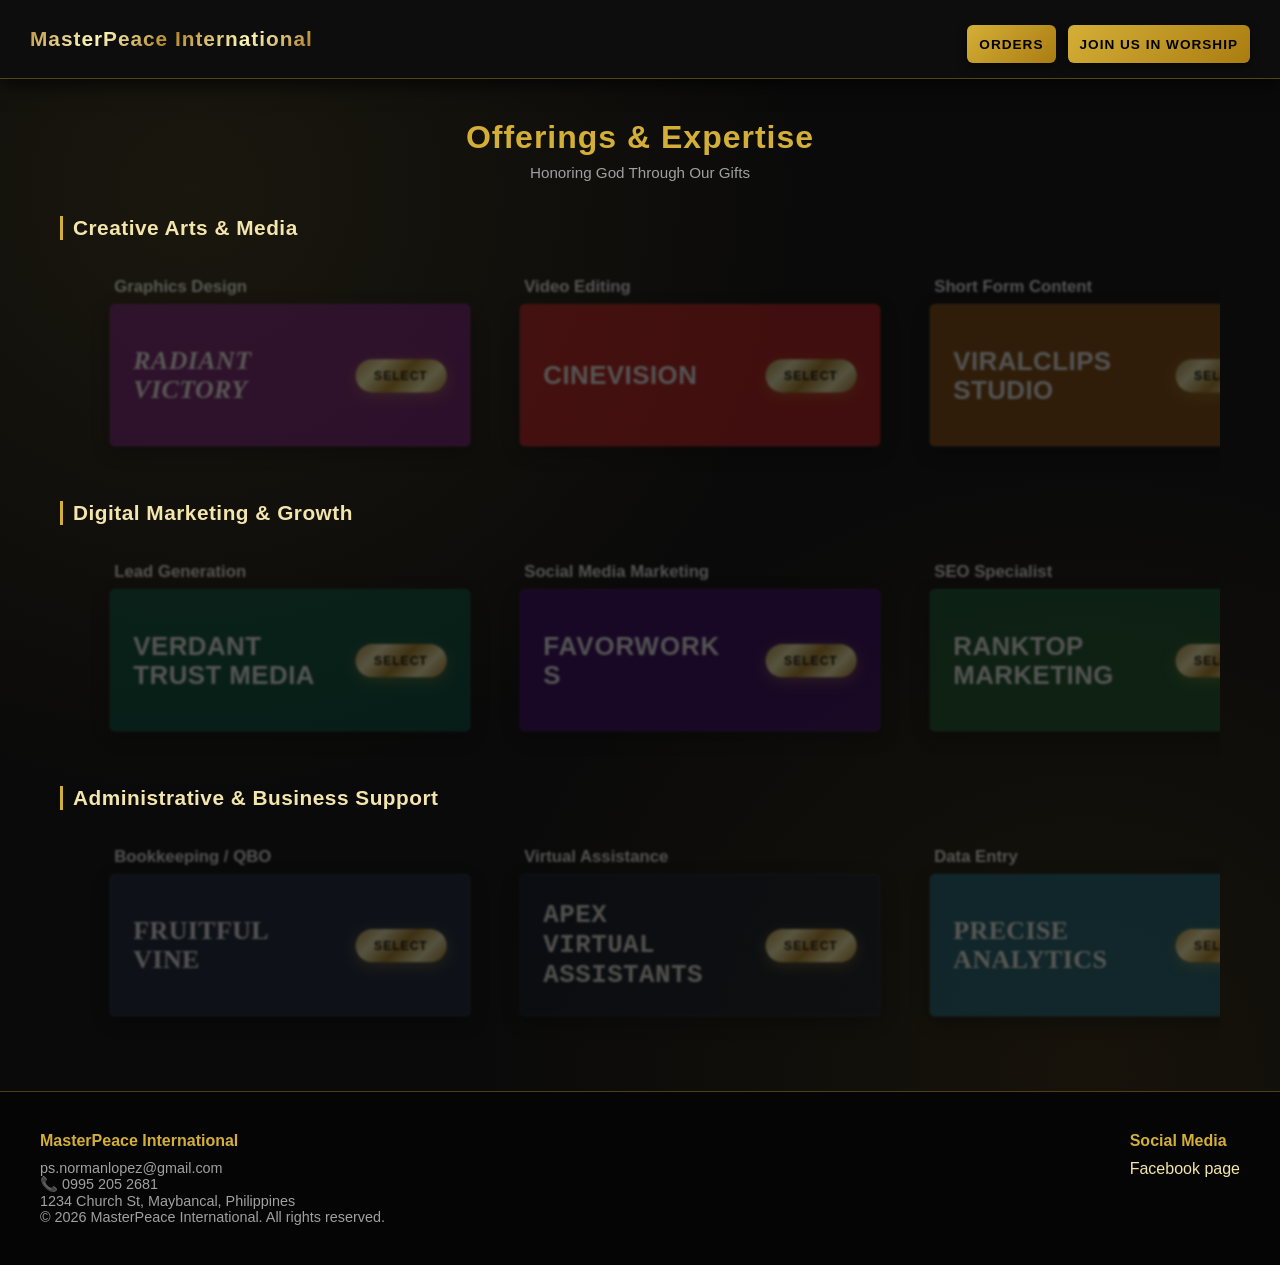
<file: index.html>
<!DOCTYPE html>
<html lang="en">
<head>
    <meta charset="UTF-8">
    <meta name="viewport" content="width=device-width, initial-scale=1.0">
    <title>CHURCH OF CHRIST MAYBANCAL</title>
    <link rel="stylesheet" href="style.css">
</head>
<body>

    <!-- header section -->
    <header class="header">
        <div class="church-name">MasterPeace International</div>
        <div class="header-controls">
            <a href="#order-tracker-drawer" class="btn btn-header-ctrl">Orders</a>
            <a href="#church-drawer" class="btn btn-header-ctrl">Join Us in Worship</a>
        </div>
    </header>

    <!-- main showcase section -->
    <main class="main-container showcase-mode">
        <h2 class="showcase-title">Offerings & Expertise</h2>
        <p class="showcase-subtitle">Honoring God Through Our Gifts</p>

        <!-- category 1: creative arts & media -->
        <div class="category-section">
            <h3 class="category-heading">Creative Arts & Media</h3>
            <div class="horizontal-scroll-container">

                <!-- kaeya -->
                <article class="biz-card-item">
                    <div class="biz-service-tag">Graphics Design</div>
                    <div class="biz-banner-box theme-radiant">
                        <h2 class="biz-brand-title font-radiant">Radiant Victory</h2>
                        <a href="#kaeya-section" class="btn-pill-request">Select</a>
                    </div>
                </article>

                <!-- kurt -->
                <article class="biz-card-item">
                    <div class="biz-service-tag">Video Editing</div>
                    <div class="biz-banner-box theme-cinevision">
                        <h2 class="biz-brand-title font-cinevision">CineVision</h2>
                        <a href="#kurt-section" class="btn-pill-request">Select</a>
                    </div>
                </article>

                <!-- michael -->
                <article class="biz-card-item">
                    <div class="biz-service-tag">Short Form Content</div>
                    <div class="biz-banner-box theme-viralclips">
                        <h2 class="biz-brand-title font-viralclips">ViralClips Studio</h2>
                        <a href="#michael-section" class="btn-pill-request">Select</a>
                    </div>
                </article>

                <!-- hannah -->
                <article class="biz-card-item">
                    <div class="biz-service-tag">Copywriting</div>
                    <div class="biz-banner-box theme-ink">
                        <h2 class="biz-brand-title font-ink">Ink & Impact</h2>
                        <a href="#hannah-section" class="btn-pill-request">Select</a>
                    </div>
                </article>

            </div>
        </div>

        <!-- category 2: digital marketing & growth -->
        <div class="category-section mt-30">
            <h3 class="category-heading">Digital Marketing & Growth</h3>
            <div class="horizontal-scroll-container">

                <!-- gian -->
                <article class="biz-card-item">
                    <div class="biz-service-tag">Lead Generation</div>
                    <div class="biz-banner-box theme-verdant">
                        <h2 class="biz-brand-title font-verdant">Verdant Trust Media</h2>
                        <a href="#gian-section" class="btn-pill-request">Select</a>
                    </div>
                </article>

                <!-- james -->
                <article class="biz-card-item">
                    <div class="biz-service-tag">Social Media Marketing</div>
                    <div class="biz-banner-box theme-favor">
                        <h2 class="biz-brand-title font-favor">FavorWorks</h2>
                        <a href="#james-section" class="btn-pill-request">Select</a>
                    </div>
                </article>

                <!-- patricia -->
                <article class="biz-card-item">
                    <div class="biz-service-tag">SEO Specialist</div>
                    <div class="biz-banner-box theme-ranktop">
                        <h2 class="biz-brand-title font-ranktop">RankTop Marketing</h2>
                        <a href="#patricia-section" class="btn-pill-request">Select</a>
                    </div>
                </article>

            </div>
        </div>

        <!-- category 3: administrative & business support -->
        <div class="category-section mt-30">
            <h3 class="category-heading">Administrative & Business Support</h3>
            <div class="horizontal-scroll-container">

                <!-- aldred -->
                <article class="biz-card-item">
                    <div class="biz-service-tag">Bookkeeping / QBO</div>
                    <div class="biz-banner-box theme-fruitful">
                        <h2 class="biz-brand-title font-fruitful">Fruitful Vine</h2>
                        <a href="#aldred-section" class="btn-pill-request">Select</a>
                    </div>
                </article>

                <!-- david -->
                <article class="biz-card-item">
                    <div class="biz-service-tag">Virtual Assistance</div>
                    <div class="biz-banner-box theme-apex">
                        <h2 class="biz-brand-title font-apex">Apex Virtual Assistants</h2>
                        <a href="#david-section" class="btn-pill-request">Select</a>
                    </div>
                </article>

                <!-- chris -->
                <article class="biz-card-item">
                    <div class="biz-service-tag">Data Entry</div>
                    <div class="biz-banner-box theme-precise">
                        <h2 class="biz-brand-title font-precise">Precise Analytics</h2>
                        <a href="#chris-section" class="btn-pill-request">Select</a>
                    </div>
                </article>

            </div>
        </div>

    </main>

    <!-- church invitation drawer -->
    <div id="church-drawer" class="church-drawer-overlay">
        <div class="church-drawer-panel">
            <a href="#" class="modal-close-icon">&times;</a>
            <div class="drawer-header-content">
                <span class="welcome-badge">You Are Warmly Welcome!</span>
                <h3>Join Us in Worship</h3>
                <p class="mt-5 text-muted">Come experience fellowship, uplifting worship, and God's word with us at MasterPeace International.</p>
            </div>
            <img class="post-IMG/image mt-15" src="IMG/CTA.jpg" alt="Sunday Worship Service Announcement">
            <div class="post-caption mt-15">
                <p><strong>Sunday Worship Services</strong><br>Every Sunday at 8:30 AM & 3:30 PM.<br>Bring your family and friends—everyone has a home here!</p>
            </div>
        </div>
    </div>

    <!-- order tracker drawer -->
    <div id="order-tracker-drawer" class="church-drawer-overlay">
        <div class="church-drawer-panel">
            <a href="#" class="modal-close-icon">&times;</a>
            <div class="drawer-header-content">
                <h3>My Service Requests</h3>
            </div>

            <!-- tracker status list -->
            <div class="tracker-list mt-20">
                
                <!-- order item 1 -->
                <div class="tracker-card">
                    <div class="tracker-header-row">
                        <span class="tracker-biz-name">CineVision</span>
                        <span class="badge-status status-processing">Processing</span>
                    </div>
                    <p class="tracker-service-desc">Video Editing Service Request</p>
                    <p class="tracker-date text-muted">Submitted: Today</p>
                </div>

                <!-- order item 2 -->
                <div class="tracker-card mt-15">
                    <div class="tracker-header-row">
                        <span class="tracker-biz-name">Fruitful Vine</span>
                        <span class="badge-status status-completed">Completed</span>
                    </div>
                    <p class="tracker-service-desc">Bookkeeping & QBO Setup</p>
                    <p class="tracker-date text-muted">Submitted: Last week</p>
                </div>

                <!-- order item 3 -->
                <div class="tracker-card mt-15">
                    <div class="tracker-header-row">
                        <span class="tracker-biz-name">Radiant Victory</span>
                        <span class="badge-status status-pending">Pending Review</span>
                    </div>
                    <p class="tracker-service-desc">Graphics Design Package</p>
                    <p class="tracker-date text-muted">Submitted: 3 days ago</p>
                </div>

            </div>
        </div>
    </div>

    <!-- aldred modal section -->
    <div id="aldred-section" class="business-section-wrapper">
        <div class="business-container">
            <a href="#" class="business-back-btn">&times;</a>
            <img class="business-banner" src="IMG/image1.jpg" alt="Fruitful Vine Banner">
            <h1>Fruitful Vine</h1>
            <h3 class="biz-subtitle">CEO: Aldred (Bookkeeping/qbo)</h3>
            <p class="biz-description">Professional bookkeeping, accounting, and QuickBooks Online financial management.</p>

            <div class="portfolio-card mt-20">
                <h4>Request Bookkeeping / QBO Service</h4>
                <form action="#thank-you-modal" method="GET" class="mt-10">
                    <div class="form-group">
                        <label>Scope of Service Needed</label>
                        <select>
                            <option value="setup">QuickBooks Online Setup & Chart of Accounts</option>
                            <option value="monthly">Monthly Bookkeeping & Bank Reconciliation</option>
                            <option value="cleanup">Historical Bookkeeping Cleanup</option>
                        </select>
                    </div>
                    <div class="form-group">
                        <label>Average Monthly Transaction Volume</label>
                        <select>
                            <option value="low">0 - 100 transactions/month</option>
                            <option value="mid">101 - 500 transactions/month</option>
                            <option value="high">500+ transactions/month</option>
                        </select>
                    </div>
                    <div class="form-group">
                        <label>Specific Financial Goals / Instructions</label>
                        <textarea rows="4" placeholder="Describe your current accounting system or what needs auditing..."></textarea>
                    </div>
                    <div class="form-group">
                        <label>Financial Document Link (Secure Drive Link)</label>
                        <input type="url" placeholder="https://drive.google.com/...">
                    </div>
                    <button type="submit" class="btn">Submit Accounting Request</button>
                </form>
            </div>

            <div class="contact-details mt-20">
                <h4>Contact Details & Credentials:</h4>
                <p class="mt-5">aldred@gmail.com | (555) 019-2834</p>
                <div class="portfolio-buttons-group mt-10">
                    <a href="#" target="_blank" class="btn btn-portfolio">Portfolio</a>
                    <a href="#" target="_blank" class="btn btn-onlinejobs">OnlineJobs</a>
                </div>
            </div>
        </div>
    </div>

    <!-- gian modal section -->
    <div id="gian-section" class="business-section-wrapper">
        <div class="business-container">
            <a href="#" class="business-back-btn">&times;</a>
            <img class="business-banner" src="IMG/image2.jpg" alt="Verdant Trust Media Banner">
            <h1>Verdant Trust Media</h1>
            <h3 class="biz-subtitle">CEO: Gian (Lead generation)</h3>
            <p class="biz-description">Targeted B2B lead generation, prospect outreach, and sales funnel growth.</p>

            <div class="portfolio-card mt-20">
                <h4>Request Lead Generation Service</h4>
                <form action="#thank-you-modal" method="GET" class="mt-10">
                    <div class="form-group">
                        <label>Target Audience / Industry</label>
                        <input type="text" placeholder="e.g., SaaS Founders, Real Estate Agents, Healthcare">
                    </div>
                    <div class="form-group">
                        <label>Outreach Channel Preferred</label>
                        <select>
                            <option value="email">B2B Cold Email Campaigns</option>
                            <option value="linkedin">LinkedIn Outreach & Networking</option>
                            <option value="multi">Omnichannel (Email + LinkedIn)</option>
                        </select>
                    </div>
                    <div class="form-group">
                        <label>Target Volume</label>
                        <input type="text" placeholder="e.g., 500 verified leads / month">
                    </div>
                    <div class="form-group">
                        <label>Campaign Details & Offer Specifics</label>
                        <textarea rows="4" placeholder="Describe your ideal customer profile (ICP) and value proposition..."></textarea>
                    </div>
                    <button type="submit" class="btn">Submit Lead Gen Request</button>
                </form>
            </div>

            <div class="contact-details mt-20">
                <h4>Contact Details & Credentials:</h4>
                <p class="mt-5">gian@gmail.com | (555) 019-2834</p>
                <div class="portfolio-buttons-group mt-10">
                    <a href="#" target="_blank" class="btn btn-portfolio">Portfolio</a>
                    <a href="#" target="_blank" class="btn btn-onlinejobs">OnlineJobs</a>
                </div>
            </div>
        </div>
    </div>

    <!-- james modal section -->
    <div id="james-section" class="business-section-wrapper">
        <div class="business-container">
            <a href="#" class="business-back-btn">&times;</a>
            <img class="business-banner" src="IMG/image3.jpg" alt="FavorWorks Banner">
            <h1>FavorWorks</h1>
            <h3 class="biz-subtitle">CEO: James (Social Media Marketing)</h3>
            <p class="biz-description">Social media strategy, content management, and audience growth optimization.</p>

            <div class="portfolio-card mt-20">
                <h4>Request Social Media Management</h4>
                <form action="#thank-you-modal" method="GET" class="mt-10">
                    <div class="form-group">
                        <label>Platforms to Manage</label>
                        <select>
                            <option value="ig-fb">Instagram & Facebook</option>
                            <option value="tiktok-ig">TikTok & Instagram Reels</option>
                            <option value="full">Full Suite (FB, IG, LinkedIn, TikTok, Twitter)</option>
                        </select>
                    </div>
                    <div class="form-group">
                        <label>Posting Frequency</label>
                        <select>
                            <option value="3x">3 posts per week</option>
                            <option value="daily">Daily posting</option>
                            <option value="custom">Custom schedule</option>
                        </select>
                    </div>
                    <div class="form-group">
                        <label>Brand Goals & Campaign Brief</label>
                        <textarea rows="4" placeholder="Describe your brand tone, aesthetic preferences, and target audience..."></textarea>
                    </div>
                    <button type="submit" class="btn">Submit SMM Request</button>
                </form>
            </div>

            <div class="contact-details mt-20">
                <h4>Contact Details & Credentials:</h4>
                <p class="mt-5">james@gmail.com | (555) 019-2834</p>
                <div class="portfolio-buttons-group mt-10">
                    <a href="#" target="_blank" class="btn btn-portfolio">Portfolio</a>
                    <a href="#" target="_blank" class="btn btn-onlinejobs">OnlineJobs</a>
                </div>
            </div>
        </div>
    </div>

    <!-- kaeya modal section -->
    <div id="kaeya-section" class="business-section-wrapper">
        <div class="business-container">
            <a href="#" class="business-back-btn">&times;</a>
            <img class="business-banner" src="IMG/image4.jpg" alt="Radiant Victory Banner">
            <h1>Radiant Victory</h1>
            <h3 class="biz-subtitle">CEO: Kaeya (Graphics Designer)</h3>
            <p class="biz-description">Brand identity, visual design, marketing collateral, and digital asset creation.</p>

            <div class="portfolio-card mt-20">
                <h4>Request Graphic Design Service</h4>
                <form action="#thank-you-modal" method="GET" class="mt-10">
                    <div class="form-group">
                        <label>Design Project Type</label>
                        <select>
                            <option value="branding">Logo & Full Brand Identity Package</option>
                            <option value="social-graphics">Social Media Graphics & Banners</option>
                            <option value="marketing-collateral">Flyers, Brochures, or Presentation Decks</option>
                        </select>
                    </div>
                    <div class="form-group">
                        <label>Design Style Preference</label>
                        <input type="text" placeholder="e.g., Minimalist, Corporate, Vibrant, Modern">
                    </div>
                    <div class="form-group">
                        <label>Design Brief & Color Preferences</label>
                        <textarea rows="4" placeholder="Describe the concept, mood board links, and specific dimensions required..."></textarea>
                    </div>
                    <div class="form-group">
                        <label>Reference Assets Link (Drive / Moodboard)</label>
                        <input type="url" placeholder="https://drive.google.com/...">
                    </div>
                    <button type="submit" class="btn">Submit Design Request</button>
                </form>
            </div>

            <div class="contact-details mt-20">
                <h4>Contact Details & Credentials:</h4>
                <p class="mt-5">kaeya@gmail.com | (555) 019-2834</p>
                <div class="portfolio-buttons-group mt-10">
                    <a href="#" target="_blank" class="btn btn-portfolio">Portfolio</a>
                    <a href="#" target="_blank" class="btn btn-onlinejobs">OnlineJobs</a>
                </div>
            </div>
        </div>
    </div>

    <!-- kurt modal section -->
    <div id="kurt-section" class="business-section-wrapper">
        <div class="business-container">
            <a href="#" class="business-back-btn">&times;</a>
            <img class="business-banner" src="IMG/image5.jpg" alt="CineVision Banner">
            <h1>CineVision</h1>
            <h3 class="biz-subtitle">CEO: Kurt (Video editing)</h3>
            <p class="biz-description">Professional post-production & cinematic editing.</p>

            <div class="portfolio-card mt-20">
                <h4>Request Video Editing Service</h4>
                <form action="#thank-you-modal" method="GET" class="mt-10">
                    <div class="form-group">
                        <label>Video Style / Aspect Ratio</label>
                        <select>
                            <option value="9-16">Vertical Short Form (9:16 - TikTok / Reels / Shorts)</option>
                            <option value="16-9">Horizontal Standard (16:9 - YouTube / Corporate)</option>
                            <option value="custom">Custom Format / Aspect Ratio</option>
                        </select>
                    </div>
                    <div class="form-group">
                        <label>Video Purpose</label>
                        <select>
                            <option value="ad">Social Media Advertisement / Promo</option>
                            <option value="social">Standard Social Media Vlog / Post</option>
                            <option value="cinematic">Cinematic Event / Film Edit</option>
                        </select>
                    </div>
                    <div class="form-group">
                        <label>Target Duration</label>
                        <input type="text" placeholder="e.g., 30 seconds, 5 minutes, etc.">
                    </div>
                    <div class="form-group">
                        <label>Project Details & Specific Instructions</label>
                        <textarea rows="4" placeholder="Describe the style, pacing, text overlays, or color grading you want..."></textarea>
                    </div>
                    <div class="form-group">
                        <label>Raw Footage Links (Google Drive / Dropbox)</label>
                        <input type="url" placeholder="https://drive.google.com/...">
                    </div>
                    <button type="submit" class="btn">Submit Video Request</button>
                </form>
            </div>

            <div class="contact-details mt-20">
                <h4>Contact Details & Credentials:</h4>
                <p class="mt-5">kurt@gmail.com | (555) 111-2222</p>
                <div class="portfolio-buttons-group mt-10">
                    <a href="https://kurt-lowell77griefsite.my.canva.site/protfolio-kurt-lowell-o-lopez" target="_blank" class="btn btn-portfolio">Portfolio</a>
                    <a href="https://v2.onlinejobs.ph/jobseekers/info/5104757" target="_blank" class="btn btn-onlinejobs">OnlineJobs</a>
                </div>
            </div>
        </div>
    </div>

    <!-- michael modal section -->
    <div id="michael-section" class="business-section-wrapper">
        <div class="business-container">
            <a href="#" class="business-back-btn">&times;</a>
            <img class="business-banner" src="IMG/image6.jpg" alt="ViralClips Studio Banner">
            <h1>ViralClips Studio</h1>
            <h3 class="biz-subtitle">CEO: Michael (Short form content)</h3>
            <p class="biz-description">High-engagement vertical content creation for TikTok, YouTube Shorts, and Instagram Reels.</p>

            <div class="portfolio-card mt-20">
                <h4>Request Short-Form Video Editing</h4>
                <form action="#thank-you-modal" method="GET" class="mt-10">
                    <div class="form-group">
                        <label>Video Package Style</label>
                        <select>
                            <option value="talking-head">Alex Hormozi Style / Captioned Talking Head</option>
                            <option value="gaming-podcast">Podcast / Gaming Highlights Clipper</option>
                            <option value="product-promo">E-commerce / TikTok Shop Promo Reel</option>
                        </select>
                    </div>
                    <div class="form-group">
                        <label>Quantity / Batch Size</label>
                        <input type="text" placeholder="e.g., 10 reels per month">
                    </div>
                    <div class="form-group">
                        <label>Editing Instructions & Hook Ideas</label>
                        <textarea rows="4" placeholder="Specify font styles, sound effects, B-roll preferences, and target length..."></textarea>
                    </div>
                    <div class="form-group">
                        <label>Raw Video Link (Google Drive)</label>
                        <input type="url" placeholder="https://drive.google.com/...">
                    </div>
                    <button type="submit" class="btn">Submit Short-Form Request</button>
                </form>
            </div>

            <div class="contact-details mt-20">
                <h4>Contact Details & Credentials:</h4>
                <p class="mt-5">michael@gmail.com | (555) 019-2834</p>
                <div class="portfolio-buttons-group mt-10">
                    <a href="#" target="_blank" class="btn btn-portfolio">Portfolio</a>
                    <a href="#" target="_blank" class="btn btn-onlinejobs">OnlineJobs</a>
                </div>
            </div>
        </div>
    </div>

    <!-- david modal section -->
    <div id="david-section" class="business-section-wrapper">
        <div class="business-container">
            <a href="#" class="business-back-btn">&times;</a>
            <img class="business-banner" src="IMG/image7.jpg" alt="Apex Virtual Assistants Banner">
            <h1>Apex Virtual Assistants</h1>
            <h3 class="biz-subtitle">CEO: David (VA)</h3>
            <p class="biz-description">Executive administrative support, calendar management, and business operations assisting.</p>

            <div class="portfolio-card mt-20">
                <h4>Request Virtual Assistance</h4>
                <form action="#thank-you-modal" method="GET" class="mt-10">
                    <div class="form-group">
                        <label>Primary Task Requirement</label>
                        <select>
                            <option value="calendar">Calendar & Email Management</option>
                            <option value="customer-support">Customer Support & Ticketing</option>
                            <option value="general-admin">General Executive Admin & Operations</option>
                        </select>
                    </div>
                    <div class="form-group">
                        <label>Hours Needed Per Week</label>
                        <select>
                            <option value="part-time">10 - 20 hours / week</option>
                            <option value="full-time">40 hours / week (Full-time)</option>
                        </select>
                    </div>
                    <div class="form-group">
                        <label>Specific Software / Tool Proficiency Required</label>
                        <input type="text" placeholder="e.g., Slack, Notion, Zendesk, Google Workspace">
                    </div>
                    <div class="form-group">
                        <label>Task Scope & Instructions</label>
                        <textarea rows="4" placeholder="Detail daily responsibilities and standard operating procedures (SOPs)..."></textarea>
                    </div>
                    <button type="submit" class="btn">Submit VA Request</button>
                </form>
            </div>

            <div class="contact-details mt-20">
                <h4>Contact Details & Credentials:</h4>
                <p class="mt-5">david@gmail.com | (555) 019-2834</p>
                <div class="portfolio-buttons-group mt-10">
                    <a href="#" target="_blank" class="btn btn-portfolio">Portfolio</a>
                    <a href="#" target="_blank" class="btn btn-onlinejobs">OnlineJobs</a>
                </div>
            </div>
        </div>
    </div>

    <!-- hannah modal section -->
    <div id="hannah-section" class="business-section-wrapper">
        <div class="business-container">
            <a href="#" class="business-back-btn">&times;</a>
            <img class="business-banner" src="IMG/image8.jpg" alt="Ink & Impact Banner">
            <h1>Ink & Impact</h1>
            <h3 class="biz-subtitle">CEO: Hannah (Copywriter)</h3>
            <p class="biz-description">Conversion copywriting, sales emails, ad copy, and high-converting landing page text.</p>

            <div class="portfolio-card mt-20">
                <h4>Request Copywriting Service</h4>
                <form action="#thank-you-modal" method="GET" class="mt-10">
                    <div class="form-group">
                        <label>Copywriting Asset Type</label>
                        <select>
                            <option value="landing-page">Landing Page / Sales Page Copy</option>
                            <option value="email-sequence">Email Sequence (Welcome / Sales Funnel)</option>
                            <option value="ad-copy">Paid Ad Copy (Facebook / Google Ads)</option>
                        </select>
                    </div>
                    <div class="form-group">
                        <label>Target Tone & Voice</label>
                        <input type="text" placeholder="e.g., Persuasive, Professional, Witty, Direct-Response">
                    </div>
                    <div class="form-group">
                        <label>Product / Offer Details & Audience</label>
                        <textarea rows="4" placeholder="Describe what you are selling, key customer pain points, and desired call-to-action..."></textarea>
                    </div>
                    <div class="form-group">
                        <label>Reference Material Link (Brand Guidelines / Docs)</label>
                        <input type="url" placeholder="https://drive.google.com/...">
                    </div>
                    <button type="submit" class="btn">Submit Copywriting Request</button>
                </form>
            </div>

            <div class="contact-details mt-20">
                <h4>Contact Details & Credentials:</h4>
                <p class="mt-5">hannah@gmail.com | (555) 019-2834</p>
                <div class="portfolio-buttons-group mt-10">
                    <a href="#" target="_blank" class="btn btn-portfolio">Portfolio</a>
                    <a href="#" target="_blank" class="btn btn-onlinejobs">OnlineJobs</a>
                </div>
            </div>
        </div>
    </div>

    <!-- chris modal section -->
    <div id="chris-section" class="business-section-wrapper">
        <div class="business-container">
            <a href="#" class="business-back-btn">&times;</a>
            <img class="business-banner" src="IMG/image9.jpg" alt="Precise Analytics Banner">
            <h1>Precise Analytics</h1>
            <h3 class="biz-subtitle">CEO: Chris (Data Entry)</h3>
            <p class="biz-description">Accurate data processing, spreadsheet management, web research, and database entry.</p>

            <div class="portfolio-card mt-20">
                <h4>Request Data Entry / Research Service</h4>
                <form action="#thank-you-modal" method="GET" class="mt-10">
                    <div class="form-group">
                        <label>Project Scope</label>
                        <select>
                            <option value="spreadsheet">Spreadsheet Cleanup & Data Formatting (Excel / Google Sheets)</option>
                            <option value="web-research">Web Research & Contact Scraping</option>
                            <option value="database">Database / CRM Input & Migration</option>
                        </select>
                    </div>
                    <div class="form-group">
                        <label>Estimated Volume / Records</label>
                        <input type="text" placeholder="e.g., 1,000 rows of data">
                    </div>
                    <div class="form-group">
                        <label>Project Instructions & Formatting Rules</label>
                        <textarea rows="4" placeholder="Specify exact columns, formatting criteria, and sources to pull from..."></textarea>
                    </div>
                    <div class="form-group">
                        <label>Source Document Link (Google Sheets / Drive)</label>
                        <input type="url" placeholder="https://docs.google.com/spreadsheets/...">
                    </div>
                    <button type="submit" class="btn">Submit Data Entry Request</button>
                </form>
            </div>

            <div class="contact-details mt-20">
                <h4>Contact Details & Credentials:</h4>
                <p class="mt-5">chris@gmail.com | (555) 019-2834</p>
                <div class="portfolio-buttons-group mt-10">
                    <a href="#" target="_blank" class="btn btn-portfolio">Portfolio</a>
                    <a href="#" target="_blank" class="btn btn-onlinejobs">OnlineJobs</a>
                </div>
            </div>
        </div>
    </div>

    <!-- patricia modal section -->
    <div id="patricia-section" class="business-section-wrapper">
        <div class="business-container">
            <a href="#" class="business-back-btn">&times;</a>
            <img class="business-banner" src="IMG/image10.jpg" alt="RankTop Marketing Banner">
            <h1>RankTop Marketing</h1>
            <h3 class="biz-subtitle">CEO: Patricia (SEO Specialist)</h3>
            <p class="biz-description">Search engine optimization, keyword research, technical SEO audits, and ranking growth strategy.</p>

            <div class="portfolio-card mt-20">
                <h4>Request SEO Optimization Service</h4>
                <form action="#thank-you-modal" method="GET" class="mt-10">
                    <div class="form-group">
                        <label>SEO Focus Area</label>
                        <select>
                            <option value="technical">Technical SEO Audit & Site Speed Fixes</option>
                            <option value="keyword">Keyword Research & Content Strategy</option>
                            <option value="off-page">Off-Page SEO & Link Building</option>
                        </select>
                    </div>
                    <div class="form-group">
                        <label>Website URL</label>
                        <input type="url" placeholder="https://www.yourwebsite.com">
                    </div>
                    <div class="form-group">
                        <label>Current SEO Challenges & Goals</label>
                        <textarea rows="4" placeholder="Describe your current traffic numbers, target keywords, or ranking issues..."></textarea>
                    </div>
                    <button type="submit" class="btn">Submit SEO Request</button>
                </form>
            </div>

            <div class="contact-details mt-20">
                <h4>Contact Details & Credentials:</h4>
                <p class="mt-5">patricia@gmail.com | (555) 019-2834</p>
                <div class="portfolio-buttons-group mt-10">
                    <a href="#" target="_blank" class="btn btn-portfolio">Portfolio</a>
                    <a href="#" target="_blank" class="btn btn-onlinejobs">OnlineJobs</a>
                </div>
            </div>
        </div>
    </div>

    <!-- footer section -->
    <footer class="footer">
        <div class="footer-content">
            <div>
                <h4>MasterPeace International</h4>
                <p class="footer-text mt-5">ps.normanlopez@gmail.com</p>
                <p class="footer-text">📞 0995 205 2681</p>
                <p class="footer-text">1234 Church St, Maybancal, Philippines</p>
                <p class="footer-text">© 2026 MasterPeace International. All rights reserved.</p>
            </div>
            <div>
                <h4>Social Media</h4>
                <a href="https://www.facebook.com/ChurchofChristMaybancal/" target="_blank">Facebook page</a>
            </div>
        </div>
    </footer>

    <!-- thank you modal popup -->
    <div id="thank-you-modal" class="ho-modal">
        <div class="ho-modal-content thank-you-content">
            <h3>Thank You!</h3>
            <p>Your request has been successfully submitted. Thank you for choosing our service.</p>
            <a href="#" class="btn thank-you-btn">Okay</a>
        </div>
    </div>

</body>
</html>
</file>
<file: style.css>
/* root variables and design system */
:root {
    --bg-dark: #0a0a0a;
    --card-bg: #141414;
    --card-bg-alt: #181818;
    --text-light: #f5f5f5;
    --text-muted: #a0a0a0;

    --gold-primary: #d4af37;
    --gold-light: #f3e5ab;
    --gold-dark: #aa7c11;
    --gold-gradient: linear-gradient(135deg, #bf953f 0%, #fcf6ba 25%, #b38728 50%, #fbf5b7 75%, #aa771c 100%);
    --gold-btn-gradient: linear-gradient(135deg, #d4af37 0%, #aa7c11 100%);
    
    --gold-border: 1px solid #d4af3759;
    --shadow-card: 0 10px 30px #000000cc, 0 0 15px #d4af371a;
}

/* global resets */
* {
    margin: 0;
    padding: 0;
    box-sizing: border-box;
    font-family: 'Segoe UI', Tahoma, Geneva, Verdana, sans-serif;
    scroll-behavior: smooth;
}

body {
    background-color: var(--bg-dark);
    background-image: 
        radial-gradient(circle at 15% 15%, #d4af3714 0%, #00000000 40%),
        radial-gradient(circle at 85% 85%, #aa7c1114 0%, #00000000 40%);
    color: var(--text-light);
    min-height: 100vh;
}

/* main container */
.showcase-mode {
    display: flex;
    flex-direction: column;
    max-width: 1200px;
    width: 100%;
    margin: 40px auto;
    padding: 0 20px;
}

.showcase-title {
    font-size: 2rem;
    color: var(--gold-primary);
    text-align: center;
    margin-bottom: 8px;
    letter-spacing: 1px;
}

.showcase-subtitle {
    text-align: center;
    color: var(--text-muted);
    font-size: 0.95rem;
    margin-bottom: 35px;
}

/* category sections part na nag scroll  */
.category-section {
    width: 100%;
}

.category-heading {
    font-size: 1.3rem;
    color: var(--gold-light);
    margin-bottom: 12px;
    border-left: 3px solid var(--gold-primary);
    padding-left: 10px;
    letter-spacing: 0.5px;
}

.horizontal-scroll-container {
    display: flex;
    gap: 30px;
    overflow-x: auto;
    padding: 20px 40px;
    scroll-snap-type: x mandatory;
    scrollbar-color: var(--gold-primary) #1a1a1a;
    scrollbar-width: thin;
    scroll-padding: 0 40px;
}

.horizontal-scroll-container::-webkit-scrollbar {
    height: 8px;
}

.horizontal-scroll-container::-webkit-scrollbar-track {
    background: #111111;
    border-radius: 4px;
}

.horizontal-scroll-container::-webkit-scrollbar-thumb {
    background: var(--gold-primary);
    border-radius: 4px;
}

/* uniform business card sizing and character select focus effect */
.biz-card-item {
    display: flex;
    flex-direction: column;
    width: 380px;
    min-width: 380px;
    flex: 0 0 auto;
    scroll-snap-align: center;
    opacity: 0.45;
    filter: brightness(0.7) blur(1px);
    transform: scale(0.95);
    transition: all 0.3s ease-in-out;
}

.horizontal-scroll-container .biz-card-item:hover,
.horizontal-scroll-container .biz-card-item:focus-within {
    opacity: 1;
    filter: brightness(1) blur(0px);
    transform: scale(1);
}

.biz-service-tag {
    font-size: 1.1rem;
    font-weight: 700;
    color: var(--text-light);
    margin-left: 5px;
    margin-bottom: 8px;
}

/* uniform banner box dimensions */
.biz-banner-box {
    display: flex;
    justify-content: space-between;
    align-items: center;
    padding: 24px;
    border-radius: 6px;
    box-shadow: 0 6px 20px rgba(0,0,0,0.6);
    border: 1px solid rgba(255,255,255,0.08);
    width: 380px;
    height: 150px;
    overflow: hidden;
}

/* responsive text sizing scaled to match box shape */
.biz-brand-title {
    font-size: clamp(1.2rem, 2.2vw, 1.7rem);
    letter-spacing: 0.5px;
    text-transform: uppercase;
    line-height: 1.15;
    max-width: 60%;
    word-break: break-word;
}

/* shiny gold select button */
.btn-pill-request {
    display: inline-block;
    padding: 10px 20px;
    border-radius: 50px;
    background: var(--gold-gradient);
    color: #111111;
    font-weight: 800;
    text-decoration: none;
    font-size: 0.8rem;
    letter-spacing: 1px;
    text-transform: uppercase;
    text-align: center;
    transition: transform 0.2s ease, filter 0.2s ease;
    box-shadow: 0 4px 15px rgba(212, 175, 55, 0.35);
    white-space: nowrap;
    flex-shrink: 0;
}

.btn-pill-request:hover {
    transform: scale(1.05);
    filter: brightness(1.15);
    box-shadow: 0 0 20px rgba(243, 229, 171, 0.6);
}

/* Mga Fonts ng business */
.theme-fruitful { background-color: #1e293b; }
.font-fruitful { font-family: 'Times New Roman', Times, serif; font-weight: bold; }

.theme-verdant { background-color: #064e3b; }
.font-verdant { font-family: 'Century Gothic', Arial, sans-serif; font-weight: 900; }

.theme-favor { background-color: #3b0764; }
.font-favor { font-family: 'Impact', Charcoal, sans-serif; letter-spacing: 1px; }

.theme-radiant { background-color: #701a75; }
.font-radiant { font-family: 'Georgia', serif; font-style: italic; }

.theme-cinevision { background-color: #b91c1c; }
.font-cinevision { font-family: 'Trebuchet MS', Helvetica, sans-serif; font-weight: bold; }

.theme-viralclips { background-color: #854d0e; }
.font-viralclips { font-family: 'Arial Black', Gadget, sans-serif; }

.theme-apex { background-color: #111827; }
.font-apex { font-family: 'Courier New', Courier, monospace; font-weight: bold; color: #eae8e1; }

.theme-ink { background-color: #262626; }
.font-ink { font-family: 'Georgia', serif; font-style: italic; color: #f5f5f5; }

.theme-precise { background-color: #155e75; }
.font-precise { font-family: 'Palatino Linotype', 'Book Antiqua', Palatino, serif; }

.theme-ranktop { background-color: #14532d; }
.font-ranktop { font-family: 'Lucida Sans Unicode', 'Lucida Grande', sans-serif; }

/* header control buttons */
.btn-header-ctrl {
    display: inline-flex;
    align-items: center;
    justify-content: center;
    height: 38px;
    padding: 0 16px;
    background: var(--gold-btn-gradient);
    color: #000000;
    border-radius: 20px;
    text-decoration: none;
    font-weight: bold;
    font-size: 0.8rem;
    transition: filter 0.2s ease, transform 0.2s ease;
    white-space: nowrap;
}

.btn-header-ctrl:hover {
    filter: brightness(1.2);
    transform: scale(1.03);
}

/* order tracker card styles */
.tracker-card {
    background: var(--card-bg-alt);
    border: 1px solid #2a2a2a;
    border-radius: 8px;
    padding: 16px;
    transition: border-color 0.2s ease;
}

.tracker-card:hover {
    border-color: var(--gold-primary);
}

.tracker-header-row {
    display: flex;
    justify-content: space-between;
    align-items: center;
    margin-bottom: 6px;
}

.tracker-biz-name {
    font-weight: bold;
    color: var(--gold-light);
    font-size: 1rem;
}

.tracker-service-desc {
    font-size: 0.9rem;
    color: var(--text-light);
}

.tracker-date {
    font-size: 0.75rem;
    margin-top: 6px;
}

/* status badges */
.badge-status {
    font-size: 0.7rem;
    font-weight: bold;
    padding: 3px 10px;
    border-radius: 12px;
    text-transform: uppercase;
}

.status-processing {
    background: rgba(212, 175, 55, 0.15);
    color: var(--gold-primary);
    border: 1px solid var(--gold-primary);
}

.status-completed {
    background: rgba(20, 83, 45, 0.4);
    color: #4ade80;
    border: 1px solid #166534;
}

.status-pending {
    background: rgba(185, 28, 28, 0.2);
    color: #f87171;
    border: 1px solid #991b1b;
}

/* right sliding drawer */
.church-drawer-overlay {
    position: fixed;
    top: 0;
    left: 0;
    width: 100%;
    height: 100%;
    background-color: rgba(0, 0, 0, 0.8);
    z-index: 1000;
    display: none;
    justify-content: flex-end;
}

.church-drawer-overlay:target {
    display: flex;
}

.church-drawer-panel {
    background: #141414;
    border-left: 1px solid var(--gold-primary);
    width: 100%;
    max-width: 480px;
    height: 100%;
    overflow-y: auto;
    padding: 30px 24px;
    box-shadow: -10px 0 30px rgba(0, 0, 0, 0.9);
    position: relative;
    animation: slideInRight 0.3s ease-out;
    display: flex;
    flex-direction: column;
}

@keyframes slideInRight {
    from { transform: translateX(100%); }
    to { transform: translateX(0); }
}

.welcome-badge {
    display: inline-block;
    background: #d4af371a;
    color: var(--gold-primary);
    border: 1px solid var(--gold-primary);
    padding: 4px 12px;
    border-radius: 20px;
    font-size: 0.75rem;
    font-weight: bold;
    text-transform: uppercase;
    margin-bottom: 10px;
}

.drawer-header-content h3 {
    color: var(--gold-primary);
    font-size: 1.8rem;
    margin-bottom: 5px;
}

/* close icon */
.modal-close-icon {
    position: absolute;
    top: 20px;
    right: 25px;
    font-size: 1.8rem;
    color: var(--gold-primary);
    text-decoration: none;
    font-weight: bold;
}

/* form controls */
.form-group {
    margin-bottom: 18px;
    text-align: left;
}

.form-group label {
    display: block;
    margin-bottom: 6px;
    font-size: 0.85rem;
    font-weight: 600;
    color: var(--gold-light);
}

.form-group input, 
.form-group textarea, 
.form-group select {
    width: 100%;
    padding: 12px;
    background-color: #0b0b0b;
    border: 1px solid #333333;
    border-radius: 6px;
    color: var(--text-light);
    outline: none;
    transition: all 0.3s ease;
}

.form-group input:focus, 
.form-group textarea:focus, 
.form-group select:focus {
    border-color: var(--gold-primary);
    box-shadow: 0 0 8px #d4af374d;
}

/* buttons */
.btn {
    width: 100%;
    padding: 12px;
    background: var(--gold-btn-gradient);
    color: #000000;
    border: none;
    border-radius: 6px;
    cursor: pointer;
    margin-top: 10px;
    font-weight: bold;
    letter-spacing: 1px;
    text-transform: uppercase;
    font-size: 0.85rem;
    transition: all 0.3s ease;
    box-shadow: 0 4px 10px #00000080;
    text-align: center;
}

.btn:hover {
    filter: brightness(1.2);
    box-shadow: 0 0 15px #d4af3766;
}

/* utility classes */
.mt-5 { margin-top: 5px; }
.mt-10 { margin-top: 10px; }
.mt-15 { margin-top: 15px; }
.mt-20 { margin-top: 20px; }
.mt-30 { margin-top: 30px; }
.text-muted { color: var(--text-muted); font-size: 0.9rem; }

/* header bar */
.header {
    display: flex;
    justify-content: space-between;
    align-items: center;
    background-color: #0d0d0d;
    padding: 15px 30px;
    border-bottom: var(--gold-border);
    position: sticky;
    top: 0;
    z-index: 100;
    box-shadow: 0 4px 20px #000000cc;
}

.church-name {
    font-weight: 700;
    font-size: 1.3rem;
    letter-spacing: 1px;
    background: var(--gold-gradient);
    background-clip: text;
    -webkit-background-clip: text;
    -webkit-text-fill-color: #00000000;
}

.header-controls {
    display: flex;
    gap: 12px;
    align-items: center;
}

.post-image {
    width: 100%;
    height: auto;
    max-height: 280px;
    object-fit: contain;
    border-radius: 8px;
    border: 1px solid #333333;
    display: block;
}

.post-caption {
    color: var(--text-light);
    line-height: 1.6;
}

/* modal wrappers */
.business-section-wrapper {
    position: fixed;
    top: 0;
    left: 0;
    width: 100%;
    height: 100%;
    background-color: rgba(0, 0, 0, 0.85);
    z-index: 900;
    display: none;
    justify-content: center;
    align-items: center;
    padding: 20px;
}

.business-section-wrapper:target {
    display: flex;
}

.business-container {
    max-width: 850px;
    width: 100%;
    max-height: 90vh;
    overflow-y: auto;
    background: var(--card-bg);
    padding: 35px;
    border-radius: 10px;
    border: var(--gold-border);
    box-shadow: 0 10px 30px #000000cc;
    position: relative;
}

.business-back-btn {
    position: sticky;
    top: 0;
    float: right;
    z-index: 10;
    background: #1a1a1a;
    color: var(--gold-primary);
    border: 1px solid var(--gold-primary);
    width: 38px;
    height: 38px;
    display: flex;
    align-items: center;
    justify-content: center;
    border-radius: 50%;
    font-size: 1.4rem;
    font-weight: bold;
    text-decoration: none;
    box-shadow: 0 4px 10px rgba(0, 0, 0, 0.8);
    margin-bottom: 15px;
}

.business-back-btn:hover {
    background: var(--gold-primary);
    color: #000;
}

.business-banner {
    width: 100%;
    height: 280px;
    object-fit: cover;
    border-radius: 8px;
    margin-bottom: 25px;
    border: 1px solid #333333;
}

.business-container h1 {
    color: var(--gold-primary);
    font-size: 2rem;
    margin-bottom: 5px;
}

.biz-subtitle {
    color: var(--text-muted);
    font-weight: 500;
    margin-bottom: 15px;
}

.biz-description {
    line-height: 1.6;
    margin-bottom: 20px;
}

.portfolio-card {
    background: var(--card-bg-alt);
    padding: 20px;
    border-radius: 8px;
    border: 1px solid #2a2a2a;
    margin-bottom: 20px;
    color: var(--text-light);
}

.portfolio-card h4 {
    color: var(--gold-primary);
}

.portfolio-buttons-group {
    display: flex;
    gap: 10px;
}

.portfolio-buttons-group .btn {
    display: inline-block;
    text-decoration: none;
}

.contact-details {
    background: var(--card-bg-alt); 
    padding: 20px; 
    border-radius: 8px;
    border: 1px solid #2a2a2a;
}

.contact-details h4 {
    color: var(--gold-primary);
}

/* thank you modal */
.ho-modal {
    position: fixed;
    top: 0;
    left: 0;
    width: 100%;
    height: 100%;
    background-color: rgba(0, 0, 0, 0.85);
    z-index: 1000;
    display: none;
    justify-content: center;
    align-items: center;
}

.ho-modal:target {
    display: flex;
}

.ho-modal-content {
    background: #141414;
    border: 1px solid #d4af37;
    border-radius: 8px;
    width: 92%;
    max-width: 450px;
    padding: 30px;
    box-shadow: 0 10px 30px rgba(0, 0, 0, 0.9);
    text-align: center;
}

.thank-you-content h3 {
    color: var(--gold-primary);
    margin-bottom: 15px;
    font-size: 1.3rem;
}

.thank-you-content p {
    margin-bottom: 25px;
    color: var(--text-light);
    line-height: 1.5;
    font-size: 0.95rem;
}

.thank-you-btn {
    display: inline-block;
    text-decoration: none;
    margin-top: 0;
}

/* footer */
.footer {
    background-color: #050505;
    color: var(--text-muted);
    padding: 40px 30px;
    margin-top: 50px;
    border-top: var(--gold-border);
}

.footer-content {
    max-width: 1200px;
    margin: 0 auto;
    display: flex;
    justify-content: space-between;
    flex-wrap: wrap;
    gap: 20px;
}

.footer h4 {
    color: var(--gold-primary);
    margin-bottom: 10px;
}

.footer-text {
    font-size: 0.9rem;
}

.footer a {
    color: var(--gold-light);
    text-decoration: none;
}

.footer a:hover {
    text-decoration: underline;
}

/* responsive design */
@media (max-width: 600px) {
    .biz-banner-box {
        width: 310px;
        height: 140px;
        padding: 20px;
    }
    .biz-card-item {
        width: 310px;
        min-width: 310px;
    }
}
</file>
